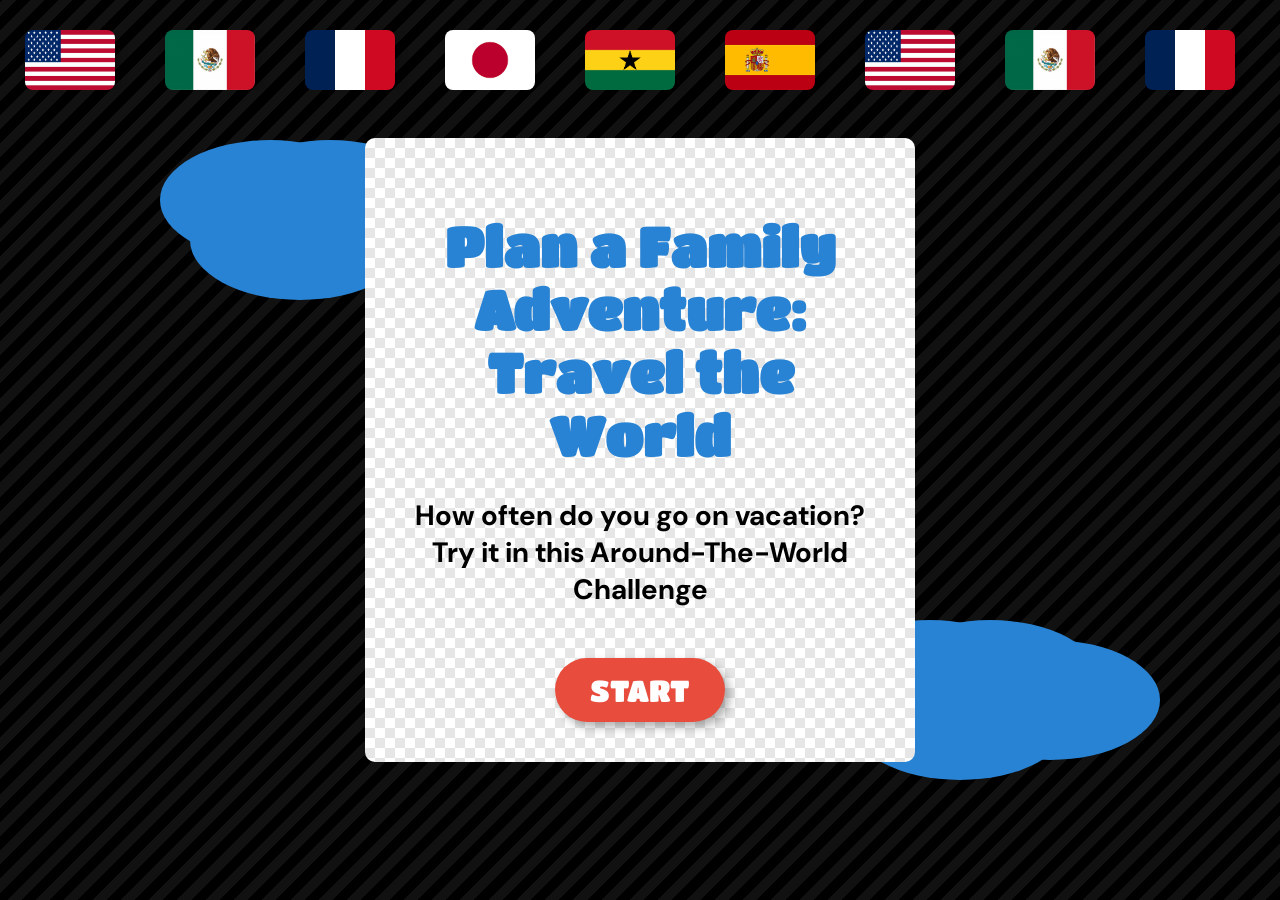
<file: index.html>
<!DOCTYPE html>
<html lang = "en">
    <head>
        <meta charset="UTF-8">
        <meta name="viewport" content="width=device-width, initial-scale=1.0">
        <title>Finance Park: Vacation Game</title>

        <link href = "https://fonts.googleapis.com/css2?family=Titan+One&family=DM+Sans:wght@400;700&display=swap" rel="stylesheet">
        <link rel = "stylesheet" href="style.css">

    </head>
    <body>
        <div id = "start-screen">
            <div class="flag-carousel">
                <div class="flag-track">
                    <div class = "flag-set">
                        <img src="Flags/usa.png" alt="US flag">
                        <img src="Flags/mexico.png" alt="Mexico flag">
                        <img src="Flags/france.png" alt="France flag">
                        <img src="Flags/japan.png" alt="Japan flag">
                        <img src="Flags/ghana.png" alt="Ghana flag">
                        <img src="Flags/spain.png" alt = "Spain Flag">
                    </div>

                    <div class = "flag-set" >
                    <!-- duplicate for seamless loop -->
                        <img src="Flags/usa.png" alt="US flag">
                        <img src="Flags/mexico.png" alt="Mexico flag">
                        <img src="Flags/france.png" alt="France flag">
                        <img src="Flags/japan.png" alt="Japan flag">
                        <img src="Flags/ghana.png" alt="Ghana flag">
                        <img src="Flags/spain.png" alt = "Spain Flag">
                    </div>
                   
                </div>
            </div>

            <!--Clouds-->
            <div class = "cloud cloud-top-left"></div>
            <div class = "cloud cloud-bottom-right"></div>
            <div class = "start-card">
                <h1>
                    Plan a Family Adventure:<br>
                    Travel the World
                </h1>

                <p>
                    How often do you go on vacation? <br>
                    Try it in this Around-The-World Challenge
                </p>

                <button onclick = "startGame()">START</button>
            </div>
        </div>
<div id="map-screen" style="display: none;">
        
        <div class="price-tag">
            <div class="currency">$</div>
            <div class="amount"></div>
        </div>

        <div class="map-card">
            <h1>World Map</h1>
            <p>
                You have $4000 to spend on your trip. <br>
                Travel through the continents and Choose your activities wisely.
            </p>
        </div>

        <div class="map-container">
            <img src="worldmap1.png" class="map">
            <img src="plane.png" class="plane">

            <svg class="routes" viewBox="0 0 900 500">
                <path d="M150 230 Q300 100 430 180" />
                <path d="M430 180 Q500 250 450 320" />
                <path d="M450 320 Q600 200 700 240" />
            </svg>

            <img src="pin.png" class="marker-start" onclick="flyToMexico()">
            <div class="marker marker-1"></div>
            <div class="marker marker-2"></div>
            <div class="marker marker-3"></div>

        </div>
    </div>


        <script src = "game.js"></script>
    </body>
</html>
</file>
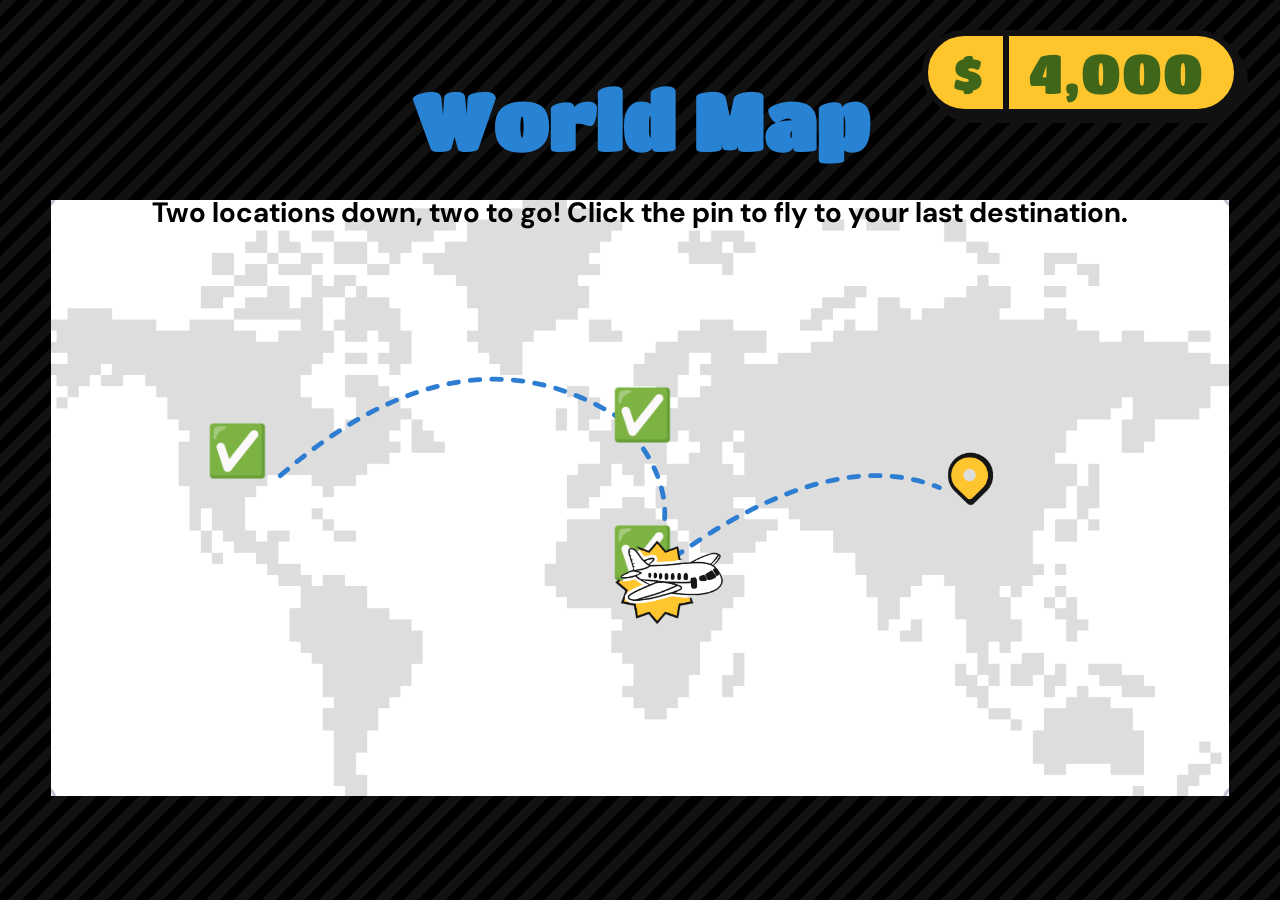
<file: map4.html>
<!DOCTYPE html>
<html lang="en">
<head>
    <meta charset="UTF-8">
    <meta name="viewport" content="width=device-width, initial-scale=1.0">
    <title>Travel the World - Map 4</title>
    <link href="https://fonts.googleapis.com/css2?family=Titan+One&family=DM+Sans:wght@400;700&display=swap" rel="stylesheet">
    <link rel="stylesheet" href="style.css">
</head>
<body>

    <div id="map-screen">
        
        <div class="price-tag">
            <div class="currency">$</div>
            <div class="amount"></div> </div>

        <div class="map-card">
            <h1>World Map</h1>
            <p>
                Two locations down, two to go! Click the pin to fly to your last destination.
            </p>
        </div>

        <div class="map-container">
            <img src="worldmap1.png" class="map">
            
            <img src="plane.png" class="plane" style="left: 47.5%; top: 54%; transition: transform 1.5s ease-in-out;">

            <svg class="routes" viewBox="0 0 900 500">
                <path d="M150 230 Q300 100 430 180" />
                <path d="M430 180 Q500 250 450 320" />
                <path d="M450 320 Q600 200 700 240" />
            </svg>

            <div class="marker-start" style="display: flex; align-items: center; justify-content: center; font-size: 50px; cursor: default; animation: none;">✅</div>
            
            <div class="marker-1" style="position: absolute; display: flex; align-items: center; justify-content: center; font-size: 50px; cursor: default;">✅</div>
            <div class="marker-2" style="position: absolute; display: flex; align-items: center; justify-content: center; font-size: 50px; cursor: default;">✅</div>

            <img src="pin.png" class="marker marker-3" style="animation: heartbeat 1.5s infinite; cursor: pointer; width: 80px; height: auto;" onclick="flyToLocation4()">
            
        </div>
    </div>

    <script src="game.js"></script>
</body>
</html>
</file>
<file: style.css>
body{
    margin:0;
}

/*Black Background*/
#start-screen {
    /* BLACK + DIAGONAL STRIPES */
    background: repeating-linear-gradient(
        -45deg,          /* direction: down-left */
        #000000,         /* dark stripe */
        #000000 10px,
        #111111 10px,    /* slightly lighter stripe */
        #111111 20px
    );    width: 100vw;
    height: 100vh;

    display: flex;
    justify-content: center;
    align-items: center;
    position: relative;

}

/*White card*/
.start-card {
    width: min(500px, 85vw);
    padding: 40px 25px;
    text-align: center;
    border-radius: 10px;
    z-index: 2;

    /* BASE COLOR */
    background-color: #ffffff;

    /* DIAMOND PATTERN */
    background-image:
        linear-gradient(45deg, #e6e6e6 25%, transparent 25%),
        linear-gradient(-45deg, #e6e6e6 25%, transparent 25%),
        linear-gradient(45deg, transparent 75%, #e6e6e6 75%),
        linear-gradient(-45deg, transparent 75%, #e6e6e6 75%);

    background-size: 20px 20px;
    background-position: 0 0, 0 10px, 10px -10px, -10px 0px;
}

.start-card h1 {
    color: #2883d4;
    font-family: 'Titan One', sans-serif;
    font-size: clamp(36px, 6vw, 55px);
    margin-bottom: 30px;
}

.start-card p {
    font-family: 'DM Sans', sans-serif;
    font-size: clamp(18px, 4vw, 28px);
    font-weight: bold;
    margin-bottom: 50px;
}

.start-card button {
    font-family: 'Titan One', sans-serif;
    background: #e74c3c;
    color: white;
    border: none;
    font-size: clamp(20px, 4vw, 30px);
    padding: 15px 35px;
    border-radius: 50px;
    cursor: pointer;
    box-shadow: 5px 5px 10px rgba(0,0,0,0.3);
}

.start-card button:hover {
    background: #c0392b;
}

.cloud {
    position: absolute;
    background:#2883d4;
    border-radius: 50%;
    z-index: 1;
}
/* TOP LEFT CLOUD */
.cloud-top-left {
    width: 220px;
    height: 120px;
    top: 140px;
    left: 160px;

    /* creates "puffy" cloud bumps */
    box-shadow:
        60px 0 #2883d4,
        120px 20px #2883d4,
        30px 40px #2883d4;
}

/* BOTTOM RIGHT CLOUD */
.cloud-bottom-right {
    width: 220px;
    height: 120px;
    bottom: 160px;
    right: 240px;

    box-shadow:
        60px 0 #2883d4,
        120px 20px #2883d4,
        30px 40px #2883d4;
}
.flag-carousel {
    position: absolute;
    top: 30px;
    width: 100%;
    overflow: hidden;
    z-index: 1;
    pointer-events: none;
}

/* moving strip */
.flag-track {
    display: flex;
    width: max-content;
    animation: scrollFlags 10s linear infinite;
}

.flag-set {
    display: flex;
}

/* flag styling */
.flag-set img {
    width: 90px;
    height: auto;
    margin: 0 25px;
    border-radius: 8px;
    box-shadow: 3px 3px 10px rgba(0,0,0,0.3);
}

/* animation */
@keyframes scrollFlags {
    0% {
        transform: translateX(0);
    }
    100% {
        transform: translateX(-50%);
    }
}

/* --- MAP SCREEN STYLES --- */

#map-screen {
    width: 100vw;
    height: 100vh;
    background: repeating-linear-gradient(
        -45deg,
        #000000,
        #000000 10px,
        #111111 10px,
        #111111 20px
    );

    display: flex;
    justify-content: center;
    align-items: center;
    position: relative;
}

.map-card {
    position: absolute;
    top: 20px;
    left: 50%;
    transform: translateX(-50%);
    text-align: center;
    z-index: 3;

    /* remove the white box */
    background: none;
    padding: 0;
    width: 100%;
}

.map-card h1 {
    color: #2883d4;
    font-family: 'Titan One', sans-serif;
    font-size: 80px;
    margin-bottom: 20px;
}

.map-card p {
    font-family: 'DM Sans', sans-serif;
    font-size: 28px;
    font-weight: bold;
    margin-bottom: 50px;
}

.map-container {
    position: relative;
    width: min(1200px, 92vw);
    transform: none;
    margin-top: 100px;
}

.map {
    width: 100%;
    height: auto;
}

/* plane */
.plane {
    position: absolute;
    width: 120px;
    left: 5%;
    top: 5%;
    transition: transform 1.5s ease-in-out;
    z-index: 5;
}
.fly-to-mexico {
    transform: translate(25vw, 30vh) rotate(20deg);
}

/* markers */
.marker {
    position: absolute;
    width: 50px;
    height: 50px;
}

/* create the X using two lines */
.marker::before,
.marker::after {
    content: "";
    position: absolute;
    width: 100%;
    height: 6px;
    background: red;
    top: 50%;
    left: 0;
    transform-origin: center;
}

/* first line */
.marker::before {
    transform: rotate(45deg);
}

/* second line */
.marker::after {
    transform: rotate(-45deg);
}

/* positions (adjust these visually) */
.marker-start {
    position: absolute;
    width: 6vw;
    max-width: 80px;

    left: 12.5%;
    top: 37%;

    animation: heartbeat 1.5s infinite;
    cursor: pointer;
}

@keyframes heartbeat {
      0% { transform: scale(1); }
  15% { transform: scale(1.15); } /* First rapid pulse */
  30% { transform: scale(1); }
  45% { transform: scale(1.25); } /* Second larger pulse */
  70% { transform: scale(1); }
  100% { transform: scale(1); } /* Pause between beats */
}

.marker-1 {
    left: 47.5%;
    top: 31%;
}

.marker-2 {
    left: 47.5%;
    top: 54%;
}

.marker-3 {
    left: 75%;
    top: 40%;
}

.routes {
    position: absolute;
    top: 0;
    left: 0;
    width: 100%;
    height: 100%;
    pointer-events: none;
}

.routes path {
    fill: none;
    stroke: #2d7dd2; /* blue like your screenshot */
    stroke-width: 4;

    /* dotted effect */
    stroke-dasharray: 8 10;

    /* rounded dots */
    stroke-linecap: round;
}

/* Importing a rounded, chunky font to match the image */

/* --- PRICE TAG HUD --- */
.price-tag {
  position: absolute;
  top: 30px;
  right: 40px;
  z-index: 10; /* Keeps it floating above the map */
  
  display: inline-flex;
  align-items: stretch; 
  
  /* Colors & Scaled-down Borders */
  background-color: #ffc52d; 
  border: 6px solid #111111;
  border-radius: 60px; 
  
  /* Scaled-down 3D shadow */
  box-shadow: 8px 8px 0px #111111;
  
  font-family: 'Fredoka', 'Titan One', sans-serif;
  color: #3f6619; 
}

.currency {
  display: flex;
  align-items: center;
  justify-content: center;
  
  /* Scaled-down Font and Spacing */
  font-size: 45px;
  padding: 5px 20px 5px 25px;
  
  border-right: 6px solid #111111;
}

.amount {
  display: flex;
  align-items: center;
  justify-content: center;
  
  /* Scaled-down Font and Spacing */
  font-size: 55px;
  padding: 5px 30px 5px 20px;
  letter-spacing: 1px;
}

/* --- IPAD FIX: SHRINK THE PRICE TAG SO IT DOESN'T COVER TEXT --- */
@media screen and (max-width: 1024px) {
    .price-tag, .price-tag-africa {
        top: 15px;
        right: 15px;
        transform: scale(0.65); /* Shrinks the box so it fits! */
        transform-origin: top right;
    }
}
/**************** Mexico *************************/

#plane-ticket-screen {
    /* BLACK + DIAGONAL STRIPES */
    background: repeating-linear-gradient(
        -45deg,          /* direction: down-left */
        #000000,         /* dark stripe */
        #000000 10px,
        #111111 10px,    /* slightly lighter stripe */
        #111111 20px
    );    
    width: 100vw;
    height: 100vh;

    display: flex;
    justify-content: center;
    align-items: center;
    flex-direction: column;
    position: relative;


}

.plane-ticket-card {
    width: min(900px, 92vw);
    padding: 50px 30px;
    position: relative;    
    min-height: 700px;
    text-align: center;
    border-radius: 10px;
    z-index: 2;
    /* BASE COLOR */
    background-color: #ffffff;

    /* DIAMOND PATTERN */
    background-image:
        linear-gradient(45deg, #e6e6e6 25%, transparent 25%),
        linear-gradient(-45deg, #e6e6e6 25%, transparent 25%),
        linear-gradient(45deg, transparent 75%, #e6e6e6 75%),
        linear-gradient(-45deg, transparent 75%, #e6e6e6 75%);

    background-size: 20px 20px;
    background-position: 0 0, 0 10px, 10px -10px, -10px 0px;
}

.plane-ticket-card h1 {
    color: #2883d4;
    font-family: 'Titan One', sans-serif;
    font-size: 30px;
}

.ticket-container {
    display: grid;
    grid-template-columns: 1fr 1fr; /* Creates exactly two columns */
    gap: 20px;
    justify-items: center;
    margin-top: 300px; /* Pushed down to make room for the lowered image */
    width: 100%;
}

/* --- FIX: MAKE ALL CITY IMAGES CENTERED AND RESPONSIVE --- */
.mexico-city,
.paris-city,
.africa-city,
.japan-city {
    position: absolute;
    top: 190px; 
    left: 50%;
    transform: translateX(-50%); /* Centers the image perfectly */

    width: min(250px, 40vw); /* Scales down on iPads */
    height: auto;

    border: 4px solid #111111;
    border-radius: 30px;
    box-shadow: 5px 5px 0px #111111;

    z-index: 1;
} 
.economy-class,
.business-class,
.first-class {
    width: min(320px, 42vw); /* Scales down perfectly on iPad */
    cursor: pointer;
    transition: transform 0.2s ease;
}

/* This is the magic trick! It forces the First Class ticket 
   to span across both columns so it drops to the middle! */
.first-class {
    grid-column: span 2;
}

/**************** Mexico Games *************************/

#food-game-screen {
    width: 100vw;
    height: 100vh;
    background: repeating-linear-gradient(
        -45deg,
        #000000,
        #000000 10px,
        #111111 10px,
        #111111 20px
    );

    text-align: center;
    padding-top: 40px;
}

#food-game-screen h1 {
    color: #2883d4;
    font-family: 'Titan One', sans-serif;
    font-size: 60px;
    margin-bottom: 10px; 
}

#food-game-screen p {
    color: white;
    font-size: 24px;
    margin-bottom: 10px;
}

/* Added a small style for your new recipe text to match your font themes */
#recipe-display {
    font-family: 'DM Sans', sans-serif;
    font-size: 22px;
}

#build-area {
    width: 400px;
    height: 250px;
    margin: 40px auto;
    background: white;
    border-radius: 20px;
    border: 5px solid black;

    display: flex;
    align-items: center;
    justify-content: center;
    gap: 10px;
}

.ingredients {
    display: flex;
    justify-content: center;
    gap: 30px;
}

.ingredients img {
    width: 120px;
    cursor: pointer;
    transition: transform 0.2s ease;
}

.ingredients img:hover {
    transform: scale(1.1);
}

#mexico-activity-screen {
    width: 100vw;
    height: 100vh;
    background: repeating-linear-gradient(
        -45deg,
        #000000,
        #000000 10px,
        #111111 10px,
        #111111 20px
    );

    display: flex;
    flex-direction: column;
    align-items: center;
    position: relative;
}

.activity-header {
    text-align: center;
    margin-top: 30px;
}

.activity-header h1 {
    color: #2883d4;
    font-family: 'Titan One', sans-serif;
    font-size: 60px;
}

.activity-header p {
    color: white;
    font-family: 'DM Sans', sans-serif;
    font-size: 24px;
}
/* ========================================================
   ACTIVITY SCREENS (MEXICO, PARIS, AFRICA, JAPAN)
======================================================== */

/* 1. The Container (Uses Flexbox to evenly space the buttons) */
.mexico-scene, .paris-scene, .africa-scene, .japan-scene {
    position: relative;
    width: min(1200px, 95vw);
    height: min(700px, 55vh); /* 55vh leaves room for the header and iPad UI */
    margin-top: 20px;
    
    /* Flexbox Magic: Puts buttons at the bottom and spaces them evenly! */
    display: flex;
    justify-content: space-evenly; 
    align-items: center; 
    padding-bottom: 0px; 
}

/* 2. The Background Image (Locked safely behind the buttons) */
.mexico-background, .paris-background, .africa-background, .japan-background {
    position: absolute;
    top: 0;
    left: 0;
    width: 100%;
    height: 100%;
    object-fit: cover;
    border-radius: 20px;
    border: 5px solid white;
    
    /* CHANGE THIS FROM -1 TO 0 */
    z-index: 0; 
}

/* 3. The Activity Options (Scales dynamically based on screen width) */
.activity-option {
    position: relative; /* Replaces the old absolute positioning */
    text-align: center;
    width: min(320px, 28vw); /* Takes up max 28% of screen so they NEVER overlap */
    z-index: 2;
}

.activity-icon {
    width: 100%;
    display: block;
    cursor: pointer;
    transition: transform 0.2s ease;
}

.activity-icon:hover {
    transform: scale(1.1);
}

/* 4. The Select Buttons (Scales the text so it doesn't break out of the box) */
.activity-option button {
    margin-top: 10px;
    /* clamp() smoothly scales the padding and font size between mobile and desktop */
    padding: clamp(8px, 1.5vw, 12px) clamp(10px, 2vw, 20px);
    font-family: 'Titan One', sans-serif;
    font-size: clamp(14px, 2vw, 18px);
    width: 90%; 
    border: none;
    border-radius: 30px;
    background: #e74c3c;
    color: white;
    cursor: pointer;
    box-shadow: 4px 4px 0px black;
}

.activity-option button:hover {
    transform: scale(1.05);
}


#pyramid-game-screen {
    width: 100vw;
    height: 100vh;
    text-align: center;
    background: repeating-linear-gradient(
        -45deg,
        #000000,
        #000000 10px,
        #111111 10px,
        #111111 20px
    );
    padding-top: 40px;
}

#pyramid-game-screen h1 {
    color: #2883d4;
    font-family: 'Titan One', sans-serif;
    font-size: 60px;
}

#pyramid-game-screen p {
    color: white;
    font-size: 24px;
}

#maze {
    margin: 40px auto;
    width: fit-content;
}

.maze-row {
    display: flex;
}

.tile {
    width: 120px;
    height: 120px;
    margin: 5px;
    border-radius: 15px;
    border: 4px solid black;
}

.wall {
    background: #6c584c;
}

.player {
    background: #90be6d;
    display: flex;
    align-items: center;
    justify-content: center;
    font-size: 40px;
}

.treasure {
    background: gold;
    display: flex;
    align-items: center;
    justify-content: center;
    font-size: 40px;
    cursor: pointer;
}

.safe {
    background: #f4d35e;
    cursor: pointer;
}

.hidden-path {
    background: #6c584c !important; /* same as wall */
    cursor: pointer;
}

#yacht-game-screen {
    width: 100vw;
    height: 100vh;
    background: repeating-linear-gradient(
        -45deg,
        #000000,
        #000000 10px,
        #111111 10px,
        #111111 20px
    );
    text-align: center;
    padding-top: 40px;
}

#yacht-game-screen h1 {
    color: #2883d4;
    font-family: 'Titan One', sans-serif;
    font-size: 60px;
    margin-bottom: 10px;
}

#yacht-game-screen p {
    color: white;
    font-size: 24px;
    margin-bottom: 40px;
    font-family: 'DM Sans', sans-serif;
}

#ocean-grid {
    display: grid;
    grid-template-columns: repeat(4, 120px); /* 4 columns */
    gap: 15px;
    justify-content: center;
    margin: 0 auto;
}

.ocean-tile {
    width: 120px;
    height: 120px;
    background: #2883d4; /* Deep ocean blue */
    border: 4px solid black;
    border-radius: 15px;
    cursor: pointer;
    display: flex;
    align-items: center;
    justify-content: center;
    font-size: 60px; /* Size of the emojis */
    transition: transform 0.2s ease, background 0.3s ease;
}

.ocean-tile:hover:not(.revealed) {
    transform: scale(1.05);
    background: #3a9ef2;
}

.ocean-tile.revealed {
    cursor: default;
    transform: none;
}

/**************** Paris *************************/



#paris-activity-screen {
    width: 100vw;
    height: 100vh;
    background: repeating-linear-gradient(
        -45deg,
        #000000,
        #000000 10px,
        #111111 10px,
        #111111 20px
    );

    display: flex;
    flex-direction: column;
    align-items: center;
    position: relative;
}

/* --- EIFFEL TOWER SNAP --- */


#eiffel-game-screen {
    width: 100vw;
    height: 100vh;
    background: repeating-linear-gradient(
        -45deg,
        #000000,
        #000000 10px,
        #111111 10px,
        #736d6d 20px
    );

    text-align: center;
    padding-top: 40px;
}

#eiffel-game-screen h1 {
    color: #2883d4;
    font-family: 'Titan One', sans-serif;
    font-size: 60px;
    margin-bottom: 10px; 
}

#eiffel-game-screen p {
    color: white;
    font-size: 24px;
    margin-bottom: 10px;
}

#camera-view {
    width: 600px;
    height: 400px;
    margin: 30px auto;
    background: #87CEEB; /* Sky blue */
    border: 8px solid #333;
    border-radius: 20px;
    position: relative;
    overflow: hidden;
    cursor: crosshair;
}

.popup-target {
    position: absolute;
    font-size: 60px;
    cursor: pointer;
    user-select: none;
    transition: transform 0.1s;
}
.popup-target:active { transform: scale(0.9); }

/* --- LOUVRE ART MATCH --- */
#louvre-game-screen {
    width: 100vw;
    height: 100vh;
    background: repeating-linear-gradient(
        -45deg,
        #000000,
        #000000 10px,
        #111111 10px,
        #736d6d 20px
    );

    text-align: center;
    padding-top: 40px;
}

#louvre-game-screen h1 {
    color: #2883d4;
    font-family: 'Titan One', sans-serif;
    font-size: 60px;
    margin-bottom: 10px; 
}

#louvre-game-screen p {
    color: white;
    font-size: 24px;
    margin-bottom: 10px;
}
/* --- LOUVRE ART MATCH (RESPONSIVE FIX) --- */
#art-grid {
    display: grid;
    grid-template-columns: repeat(4, 1fr); /* Creates 4 fluid, equal columns */
    gap: 20px; /* Brings the cards closer together so they fit */
    justify-content: center;
    margin: 30px auto;
    width: min(800px, 90vw); /* Max width 800px, but shrinks to 90% of an iPad screen */
}

.art-card {
    width: 100%; /* Automatically fills the grid column */
    aspect-ratio: 1 / 1; /* CSS Magic: Forces the card to always be a perfect square! */
    height: auto; /* Removes the old rigid 200px height */
    
    background: #2883d4;
    border: 4px solid #111;
    border-radius: 10px;
    display: flex;
    align-items: center;
    justify-content: center;
    
    /* Shrinks the emojis smoothly on smaller screens */
    font-size: clamp(30px, 5vw, 60px); 
    
    cursor: pointer;
    transition: background 0.3s, transform 0.2s;
    box-shadow: 4px 4px 0px #111;
}

.art-card:hover { 
    transform: scale(1.05); 
}

/* Hide the emoji by default */
.hidden-symbol {
    opacity: 0; 
    transition: opacity 0.2s ease;
}

/* When the card is flipped, show the background and emoji */
.art-card.flipped {
    background: white;
    cursor: default;
    transform: none; /* Stops the hover effect when flipped */
}

.art-card.flipped .hidden-symbol {
    opacity: 1;
}

/* --- MICHELIN VIP SERVE (RESPONSIVE FIX) --- */
#timing-game {
    width: min(800px, 90vw); /* Scales down perfectly on iPads */
    height: clamp(120px, 15vw, 170px);
    background: #444;
    border: 5px solid #111;
    border-radius: 40px;
    margin: 40px auto;
    position: relative;
    overflow: hidden;
}

#target-zone {
    width: 25%; /* Uses percentage instead of pixels */
    height: 100%;
    background: #90be6d; /* Green target */
    position: absolute;
    left: 25%; /* Placed exactly 25% from the left edge */
}

#moving-plate {
    position: absolute;
    font-size: clamp(80px, 12vw, 130px); /* Emoji scales down slightly on smaller screens */
    top: 50%;
    transform: translateY(-50%); /* Perfectly centers the emoji vertically */
    left: 0%; /* Starts at exactly 0% */
}

#serve-btn {
    font-family: 'Titan One', sans-serif;
    font-size: 30px;
    padding: 15px 40px;
    background: #e74c3c;
    color: white;
    border: none;
    border-radius: 30px;
    cursor: pointer;
    box-shadow: 4px 4px 0px #111;
}
#serve-btn:hover { transform: scale(1.05); }


#louvre-game-screen {
    width: 100vw;
    height: 100vh;
    background: repeating-linear-gradient(
        -45deg,
        #000000,
        #000000 10px,
        #111111 10px,
        #111111 20px
    );

    text-align: center;
    padding-top: 40px;
}

#michelin-game-screen h1 {
    color: #2883d4;
    font-family: 'Titan One', sans-serif;
    font-size: 60px;
    margin-bottom: 10px; 
}

#michelin-game-screen p {
    color: white;
    font-size: 24px;
    margin-bottom: 10px;
}

#michelin-game-screen {
    width: 100vw;
    height: 100vh;
    background: repeating-linear-gradient(
        -45deg,
        #000000,
        #000000 10px,
        #111111 10px,
        #111111 20px
    );

    text-align: center;
    padding-top: 40px;
}

#michelin-game-screen h1 {
    color: #2883d4;
    font-family: 'Titan One', sans-serif;
    font-size: 60px;
    margin-bottom: 10px; 
}

#michelin-game-screen p {
    color: white;
    font-size: 24px;
    margin-bottom: 10px;
}


.price-tag-africa {
  position: absolute;
  top: 20px;
  right: 30px;
  z-index: 10; /* Keeps it floating above the map */
  
  display: inline-flex;
  align-items: stretch; 
  
  /* Colors & Scaled-down Borders */
  background-color: #ffc52d; 
  border: 6px solid #111111;
  border-radius: 60px; 
  
  /* Scaled-down 3D shadow */
  box-shadow: 8px 8px 0px #111111;
  
  font-family: 'Fredoka', 'Titan One', sans-serif;
  color: #3f6619; 
}

#africa-activity-screen {
    width: 100vw;
    height: 100vh;
    background: repeating-linear-gradient(
        -45deg,
        #000000,
        #000000 10px,
        #111111 10px,
        #111111 20px
    );

    display: flex;
    flex-direction: column;
    align-items: center;
    position: relative;
}



/* --- PENGUIN PHOTOGRAPHER --- */
#penguin-game-screen {
    width: 100vw;
    height: 100vh;
    background: repeating-linear-gradient(
        -45deg,
        #000000,
        #000000 10px,
        #111111 10px,
        #111111 20px
    );
    text-align: center;
    padding-top: 40px;
}

#penguin-game-screen h1 {
    color: #2883d4;
    font-family: 'Titan One', sans-serif;
    font-size: 60px;
    margin-bottom: 10px;
}

#penguin-game-screen p {
    color: white;
    font-size: 24px;
    margin-bottom: 30px;
}

#viewfinder {
    width: 400px;
    height: 300px;
    margin: 0 auto 30px auto;
    background: #89cff0; /* Bright beach sky */
    border: 10px solid #222;
    border-radius: 15px;
    display: flex;
    align-items: center;
    justify-content: center;
    position: relative;
    box-shadow: 0px 10px 20px rgba(0,0,0,0.5);
}

/* Creating the camera viewfinder crosshairs */
.camera-corner {
    position: absolute;
    width: 40px;
    height: 40px;
    border: 4px solid rgba(255, 255, 255, 0.7);
}
.top-left { top: 20px; left: 20px; border-right: none; border-bottom: none; }
.top-right { top: 20px; right: 20px; border-left: none; border-bottom: none; }
.bottom-left { bottom: 20px; left: 20px; border-right: none; border-top: none; }
.bottom-right { bottom: 20px; right: 20px; border-left: none; border-top: none; }

#penguin-subject {
    font-size: 150px;
    /* Blur is controlled by JavaScript! */
}

#camera-controls {
    display: flex;
    flex-direction: column;
    align-items: center;
    gap: 20px;
}

#focus-slider {
    width: 400px;
    height: 10px;
    background: #fff;
    border-radius: 10px;
    outline: none;
    cursor: pointer;
}

#snap-btn {
    font-family: 'Titan One', sans-serif;
    font-size: 28px;
    padding: 15px 40px;
    background: #f4d35e; /* Yellow button */
    color: #111;
    border: 4px solid #111;
    border-radius: 40px;
    cursor: pointer;
    box-shadow: 4px 4px 0px #111;
    transition: transform 0.1s;
}
#snap-btn:active { transform: translateY(4px); box-shadow: 0px 0px 0px #111; }


/* --- VISUAL CABLE CAR STABILIZER --- */


#cablecar-game-screen {
    width: 100vw;
    height: 100vh;
    background: repeating-linear-gradient(
        -45deg,
        #000000,
        #000000 10px,
        #111111 10px,
        #111111 20px
    );
    text-align: center;
    padding-top: 40px;
}

#cablecar-game-screen h1 {
    color: #2883d4;
    font-family: 'Titan One', sans-serif;
    font-size: 60px;
    margin-bottom: 10px;
}

#cablecar-game-screen p {
    color: white;
    font-size: 24px;
    margin-bottom: 30px;
}
#cable-car-container {
    width: 300px;
    height: 250px;
    margin: 30px auto;
    position: relative;
    display: flex;
    flex-direction: column;
    align-items: center;
}

/* The wire the car hangs from */
#cable-line {
    width: 100%;
    height: 8px;
    background: #111;
    position: absolute;
    top: 20px;
    border-radius: 4px;
}

#cable-car {
    font-size: 100px;
    margin-top: 10px; /* Hangs just below the line */
    transition: transform 0.3s ease-in-out;
    transform-origin: top center; /* Makes it swing from the top! */
    text-shadow: 5px 5px 0px rgba(0,0,0,0.3);
}

#wind-controls {
    display: flex;
    justify-content: center;
    gap: 15px;
}

#wind-controls button {
    font-size: 40px;
    width: 80px;
    height: 80px;
    background: #2883d4;
    border: 4px solid #111;
    border-radius: 15px;
    cursor: pointer;
    box-shadow: 4px 4px 0px #111;
    transition: transform 0.1s;
}
#wind-controls button:active { 
    transform: translateY(4px); 
    box-shadow: 0px 0px 0px #111; 
}
/* --- BIG 5 SAFARI TRACKER --- */
#safari-game-screen {
    width: 100vw;
    height: 100vh;
    background: repeating-linear-gradient(
        -45deg,
        #000000,
        #000000 10px,
        #111111 10px,
        #111111 20px
    );
    text-align: center;
    padding-top: 40px;
}

#safari-game-screen h1 {
    color: #2883d4;
    font-family: 'Titan One', sans-serif;
    font-size: 50px;
    margin-bottom: 10px;
}

#safari-game-screen p {
    color: white;
    font-size: 20px;
    margin-bottom: 20px;
}

#tracker-radar {
    color: #f4d35e;
    font-family: 'DM Sans', sans-serif;
    font-weight: bold;
    background: #111;
    padding: 10px 30px;
    width: fit-content;
    margin: 0 auto;
    border-radius: 10px;
    border: 3px solid #333;
}

/* Update your existing savanna-grass class to hide the cursor */
#savanna-grass {
    width: 500px;
    height: 300px;
    background: #a3b162; 
    border: 8px solid #3f6619;
    border-radius: 15px;
    margin: 20px auto;
    position: relative;
    box-shadow: inset 0px 0px 30px rgba(0,0,0,0.3);
    overflow: hidden; /* Keeps the scanner inside the box */
    
    cursor: none; /* HIDES THE NORMAL MOUSE! */
}

/* Add this new style for the scanner */
#scanner-glass {
    position: absolute;
    font-size: 50px;
    pointer-events: none; /* Lets clicks pass right through the emoji */
    transform: translate(-50%, -50%); /* Centers the glass exactly on the mouse coordinates */
    display: none; /* Hidden until the mouse enters the box */
    z-index: 10;
    text-shadow: 2px 2px 5px rgba(0,0,0,0.5);
}

.found-animal {
    position: absolute;
    font-size: 60px;
    transform: translate(-50%, -50%); /* Centers the emoji perfectly on the mouse click */
    animation: popUp 0.5s ease-out;
}

@keyframes popUp {
    0% { transform: translate(-50%, -50%) scale(0); }
    50% { transform: translate(-50%, -50%) scale(1.5); }
    100% { transform: translate(-50%, -50%) scale(1); }
}

#japan-activity-screen {
    width: 100vw;
    height: 100vh;
    background: repeating-linear-gradient(
        -45deg,
        #000000,
        #000000 10px,
        #111111 10px,
        #111111 20px
    );

    display: flex;
    flex-direction: column;
    align-items: center;
    position: relative;
}

#claw-game-screen {
    width: 100vw;
    height: 100vh;
    background: repeating-linear-gradient(
        -45deg,
        #000000,
        #000000 10px,
        #111111 10px,
        #111111 20px
    );
    text-align: center;
    padding-top: 40px;
}

#claw-game-screen h1 {
    color: #2883d4;
    font-family: 'Titan One', sans-serif;
    font-size: 50px;
    margin-bottom: 10px;
}

#claw-game-screen p {
    color: white;
    font-size: 20px;
    margin-bottom: 20px;
}

/* --- SHIBUYA CLAW MACHINE --- */
#claw-machine {
    width: 600px;
    height: 400px;
    background: #ffb7b2; /* Kawaii pink */
    border: 8px solid #333;
    border-radius: 20px;
    margin: 20px auto;
    position: relative;
    overflow: hidden;
    box-shadow: inset 0px 0px 20px rgba(0,0,0,0.2);
}

#the-claw {
    font-size: 50px;
    position: absolute;
    top: 10px;
    left: 0px;
    transition: top 0.5s ease-in; /* Makes the drop smooth */
}

#the-prize {
    font-size: 60px;
    position: absolute;
    bottom: 10px;
    left: 265px; /* Centered in the 400px box */
}

#drop-btn, #pour-btn, #push-btn {
    font-family: 'Titan One', sans-serif;
    font-size: 28px;
    padding: 15px 40px;
    background: #e74c3c;
    color: white;
    border: 4px solid #111;
    border-radius: 40px;
    cursor: pointer;
    box-shadow: 4px 4px 0px #111;
}
#drop-btn:active, #pour-btn:active, #push-btn:active { transform: translateY(4px); box-shadow: 0px 0px 0px #111; }

/* --- ZEN TEA CEREMONY --- */
#thermometer {
    width: 60px;
    height: 300px;
    background: linear-gradient(to top, #87ceeb, #f4d35e, #e74c3c); /* Cold to Hot */
    border: 6px solid #333;
    border-radius: 30px;
    margin: 20px auto;
    position: relative;
    box-shadow: inset 0px 0px 15px rgba(0,0,0,0.5);
}

#zen-zone {
    position: absolute;
    bottom: 40%; /* Starts 40% from the bottom */
    height: 20%; /* Takes up 20% of the thermometer */
    width: 100%;
    background: rgba(144, 190, 109, 0.8); /* Green */
    border-top: 4px solid #111;
    border-bottom: 4px solid #111;
}

#temp-indicator {
    width: 90px;
    height: 12px;
    background: #111;
    border-radius: 5px;
    position: absolute;
    left: -15px; /* Sticks out the sides of the thermometer */
    bottom: 50%; /* Starts exactly in the middle */
    transition: bottom 0.1s linear;
}

#zen-progress-container {
    width: 400px;
    height: 25px;
    background: #222;
    border: 4px solid #111;
    border-radius: 15px;
    margin: 10px auto 20px auto;
    overflow: hidden;
}

#zen-progress-bar {
    width: 0%;
    height: 100%;
    background: #90be6d; /* Progress fills up green */
    transition: width 0.1s linear;
}

#start-tea-btn {
    font-family: 'Titan One', sans-serif;
    font-size: 24px;
    padding: 15px 40px;
    background: #90be6d;
    color: #111;
    border: 4px solid #111;
    border-radius: 40px;
    cursor: pointer;
    box-shadow: 4px 4px 0px #111;
}

#cool-btn {
    font-family: 'Titan One', sans-serif;
    font-size: 24px;
    padding: 15px 40px;
    background: #87ceeb;
    color: #111;
    border: 4px solid #111;
    border-radius: 40px;
    cursor: pointer;
    box-shadow: 4px 4px 0px #111;
    display: none; /* Hidden until the game starts */
}
#start-tea-btn:active, #cool-btn:active { transform: translateY(4px); box-shadow: 0px 0px 0px #111; }

/* --- VIP SUMO SHOWDOWN (RESPONSIVE FIX) --- */
#sumo-ring {
    width: min(800px, 90vw); /* Scales down perfectly on iPads */
    height: clamp(150px, 20vw, 300px); /* Shrinks the height smoothly */
    background: #d4a373; /* Sand color */
    border: 6px solid #8b5a2b;
    border-radius: 50px;
    margin: 40px auto;
    position: relative;
    overflow: hidden; /* Keeps the wrestler inside the ring if he gets pushed to the edge */
}

#sumo-wrestler {
    font-size: clamp(80px, 15vw, 150px); /* Emoji scales down slightly on smaller screens */
    position: absolute;
    top: 50%;
    left: 50%; /* Starts perfectly in the middle */
    transform: translate(-50%, -50%); /* Centers the emoji perfectly both vertically and horizontally */
    transition: left 0.1s;
}


/* --- ZEN TEA CEREMONY SCREEN BACKGROUND --- */
#tea-game-screen {
    width: 100vw;
    height: 100vh;
    background: #fdfbf7; /* A soft, clean Japanese paper white */
    text-align: center;
    padding-top: 40px;
}

#tea-game-screen h1 {
    color: #e74c3c; /* Deep red looks amazing on white */
    font-family: 'Titan One', sans-serif;
    font-size: 60px;
    margin-bottom: 10px;
}

#tea-game-screen p {
    color: #333333; /* Dark gray text so it is readable on the white background! */
    font-size: 20px;
    margin-bottom: 20px;
    font-family: 'DM Sans', sans-serif;
    font-weight: bold;
}

#sumo-game-screen {
    width: 100vw;
    height: 100vh;
    background: repeating-linear-gradient(
        -45deg,
        #000000,
        #000000 10px,
        #111111 10px,
        #111111 20px
    );
    text-align: center;
    padding-top: 40px;
}

#sumo-game-screen h1 {
    color: #2883d4;
    font-family: 'Titan One', sans-serif;
    font-size: 50px;
    margin-bottom: 10px;
}

#sumo-game-screen p {
    color: white;
    font-size: 20px;
    margin-bottom: 20px;
}

/* --- END SCREENS (VICTORY & GAME OVER) --- */
#victory-screen, #gameover-screen {
    width: 100vw;
    height: 100vh;
    display: flex;
    align-items: center;
    justify-content: center;
    background: repeating-linear-gradient(
        -45deg,
        #000000,
        #000000 10px,
        #111111 10px,
        #111111 20px
    );
}

.end-card {
    background: white;
    padding: 50px;
    border-radius: 20px;
    text-align: center;
    max-width: 600px;
    box-shadow: 10px 10px 0px rgba(0,0,0,0.5);
    border: 8px solid #111;
}

.end-card h1 {
    font-family: 'Titan One', sans-serif;
    font-size: 50px;
    margin-bottom: 10px;
}

.victory-card h1 { color: #90be6d; } /* Green text for winning */
.gameover-card h1 { color: #e74c3c; } /* Red text for losing */

.end-card h2 {
    font-family: 'DM Sans', sans-serif;
    color: #333;
    margin-bottom: 20px;
}

.end-card p {
    font-size: 20px;
    color: #555;
    margin-bottom: 30px;
    line-height: 1.5;
}

.final-budget-display {
    background: #f4d35e;
    padding: 20px;
    border-radius: 15px;
    margin-bottom: 30px;
    border: 4px solid #111;
}

.final-budget-display p {
    margin-bottom: 10px;
    font-weight: bold;
    color: #111;
}

.final-price {
    display: inline-flex;
    transform: scale(1.2); /* Makes the final tag slightly larger */
    margin-top: 10px;
}

.end-card button {
    font-family: 'Titan One', sans-serif;
    font-size: 24px;
    padding: 15px 40px;
    background: #2883d4;
    color: white;
    border: 4px solid #111;
    border-radius: 30px;
    cursor: pointer;
    box-shadow: 4px 4px 0px #111;
    transition: transform 0.1s;
}

.end-card button:active {
    transform: translateY(4px);
    box-shadow: 0px 0px 0px #111;
}

/* --- SECRET WINNER CODES --- */
.secret-codes {
    margin: 30px auto;
    background: #fdfbf7;
    padding: 20px;
    border-radius: 15px;
    border: 4px dashed #90be6d; /* Green dashed border like a coupon */
}

.secret-codes h3 {
    font-family: 'Titan One', sans-serif;
    color: #e74c3c;
    margin-bottom: 10px;
    font-size: 24px;
}

.secret-codes p {
    font-size: 16px;
    color: #333;
    margin-bottom: 20px;
}

.code-box {
    background: #111; /* Dark background to make the gold pop */
    color: #f4d35e; /* Golden text */
    font-family: 'Titan One', sans-serif;
    font-size: 24px;
    padding: 15px;
    margin: 10px auto;
    border-radius: 10px;
    letter-spacing: 2px;
    width: 85%;
    box-shadow: 4px 4px 0px rgba(0,0,0,0.2);
    user-select: all; /* Makes it so if they click the text, it highlights the whole code instantly to copy! */
}

/* --- IPAD FIX: PREVENT ZOOMING AND HIGHLIGHTING WHEN BUTTON MASHING --- */
button {
    touch-action: manipulation; /* Disables the double-tap-to-zoom feature on buttons */
    user-select: none; /* Stops the button text from turning blue when tapped rapidly */
    -webkit-user-select: none; /* Safari specific fix */
}
/* ========================================================
   CUSTOM GAME POPUP ALERT
======================================================== */
#custom-alert-overlay {
    position: fixed;
    top: 0; left: 0; width: 100vw; height: 100vh;
    background: rgba(0,0,0,0.8);
    display: flex; justify-content: center; align-items: center;
    z-index: 9999; /* Makes sure it is ALWAYS on top! */
}

#custom-alert-box {
    background: white;
    border: 6px solid #111;
    border-radius: 20px;
    padding: 40px;
    text-align: center;
    width: min(500px, 85vw);
    box-shadow: 10px 10px 0px #111;
    animation: popUp 0.3s ease-out;
}

#custom-alert-text {
    font-family: 'DM Sans', sans-serif;
    font-size: clamp(20px, 4vw, 28px);
    font-weight: bold;
    color: #333;
    margin-bottom: 30px;
}

#custom-alert-btn {
    font-family: 'Titan One', sans-serif;
    background: #2883d4;
    color: white;
    border: 4px solid #111;
    font-size: clamp(20px, 4vw, 26px);
    padding: 10px 40px;
    border-radius: 40px;
    cursor: pointer;
    box-shadow: 4px 4px 0px #111;
    transition: transform 0.1s;
}
#custom-alert-btn:active { transform: translateY(4px); box-shadow: 0px 0px 0px #111; }
</file>
